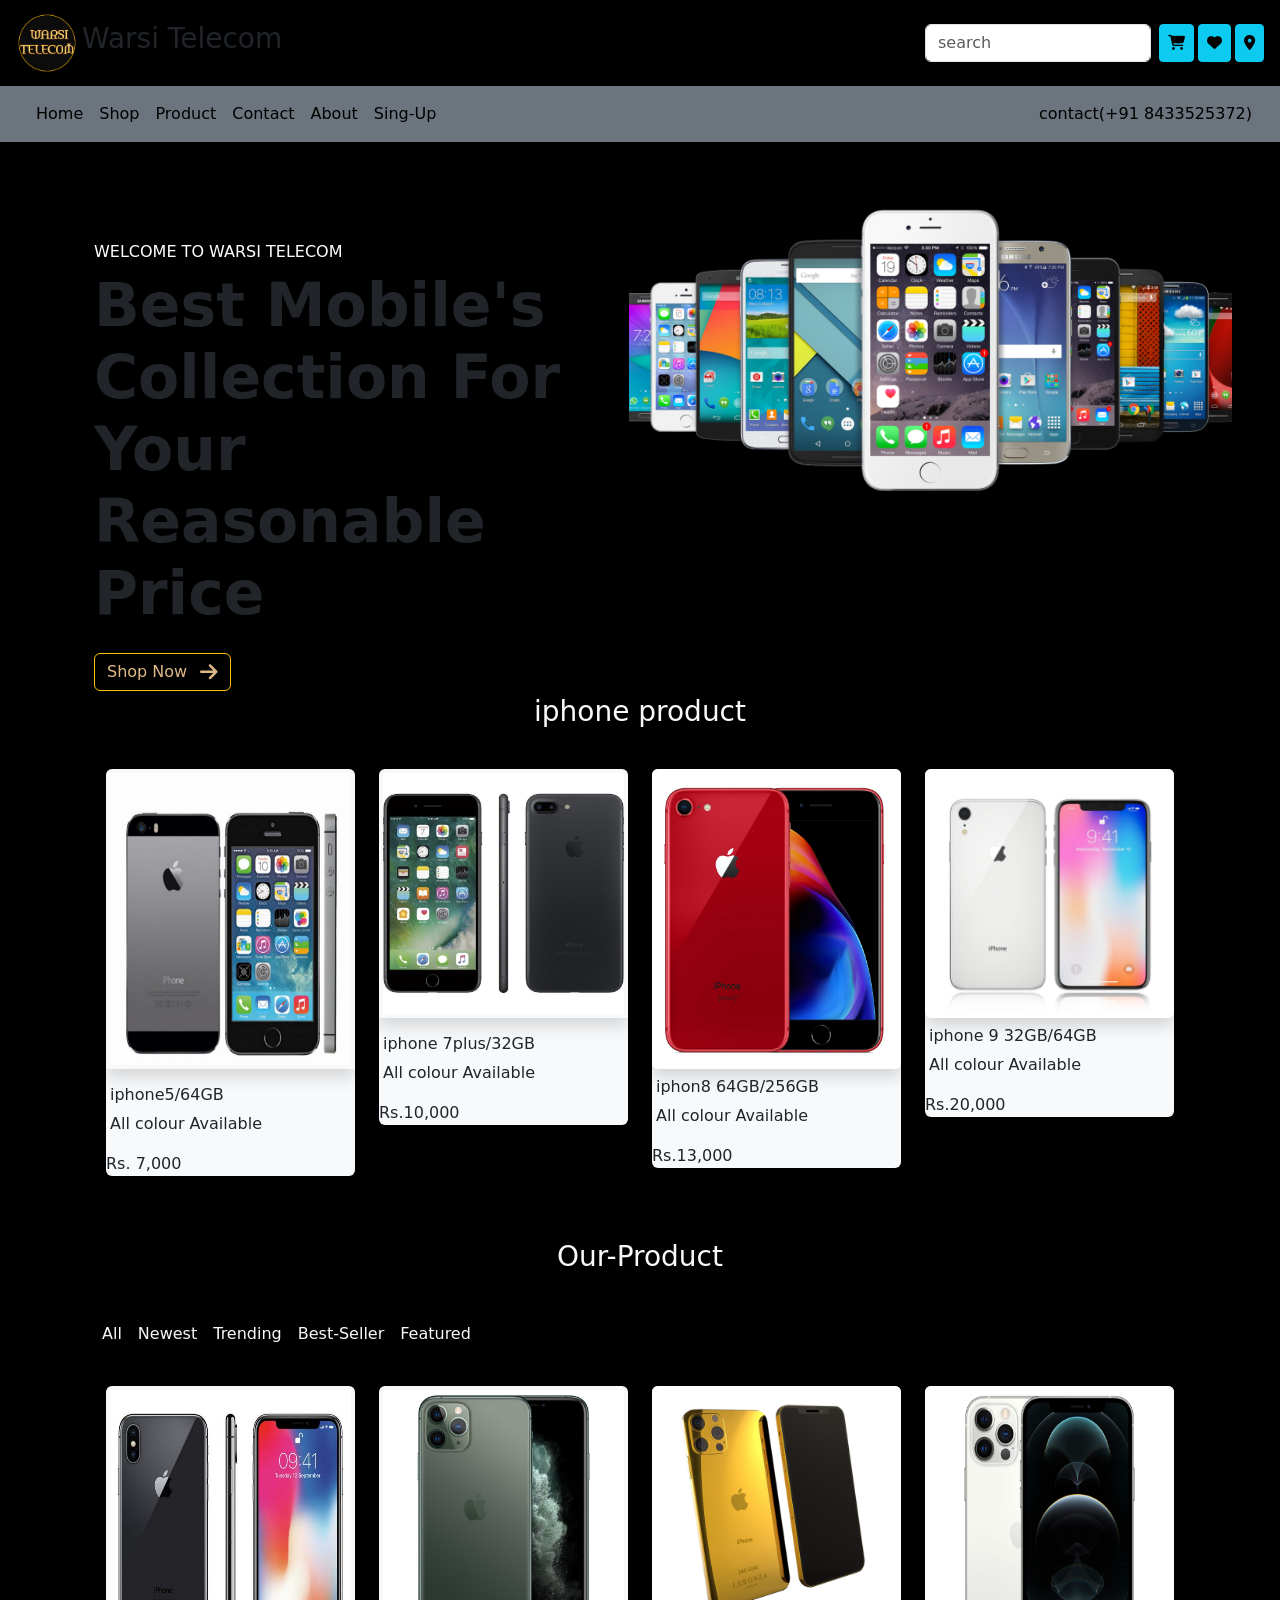
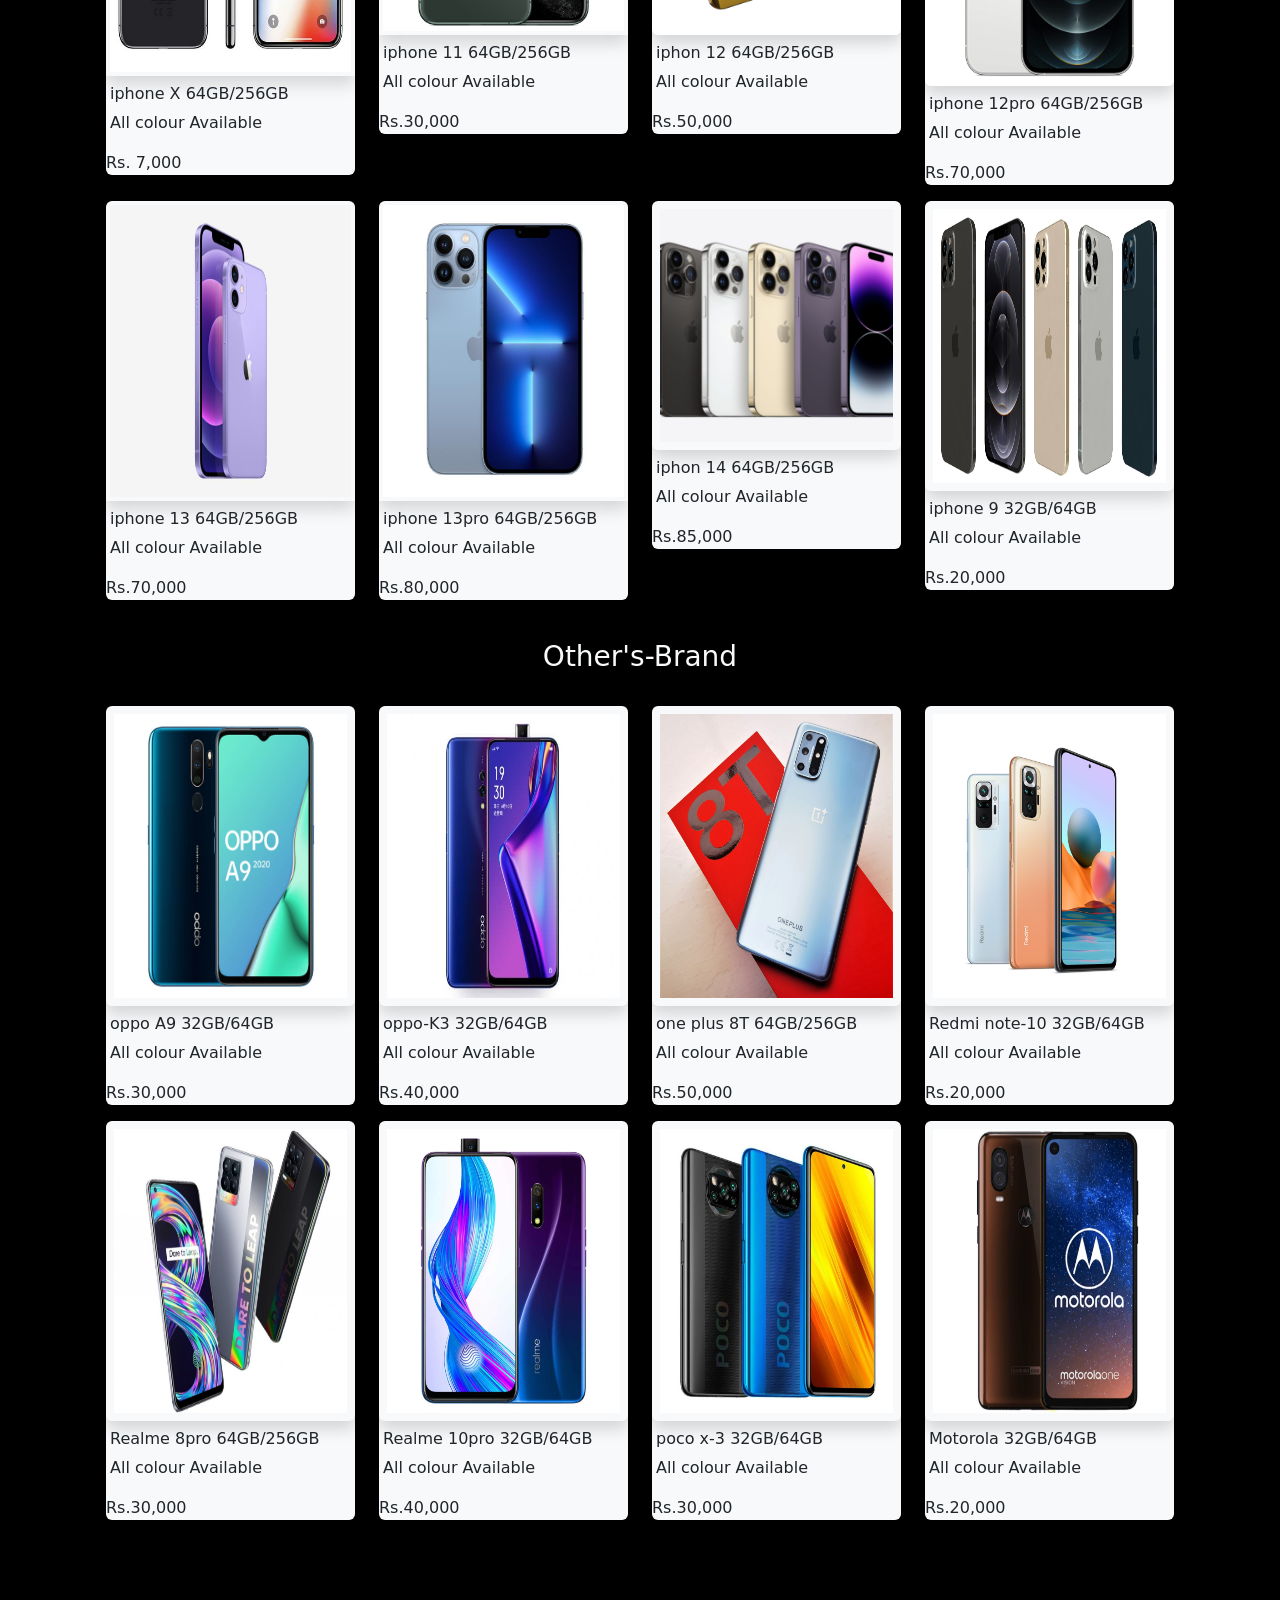
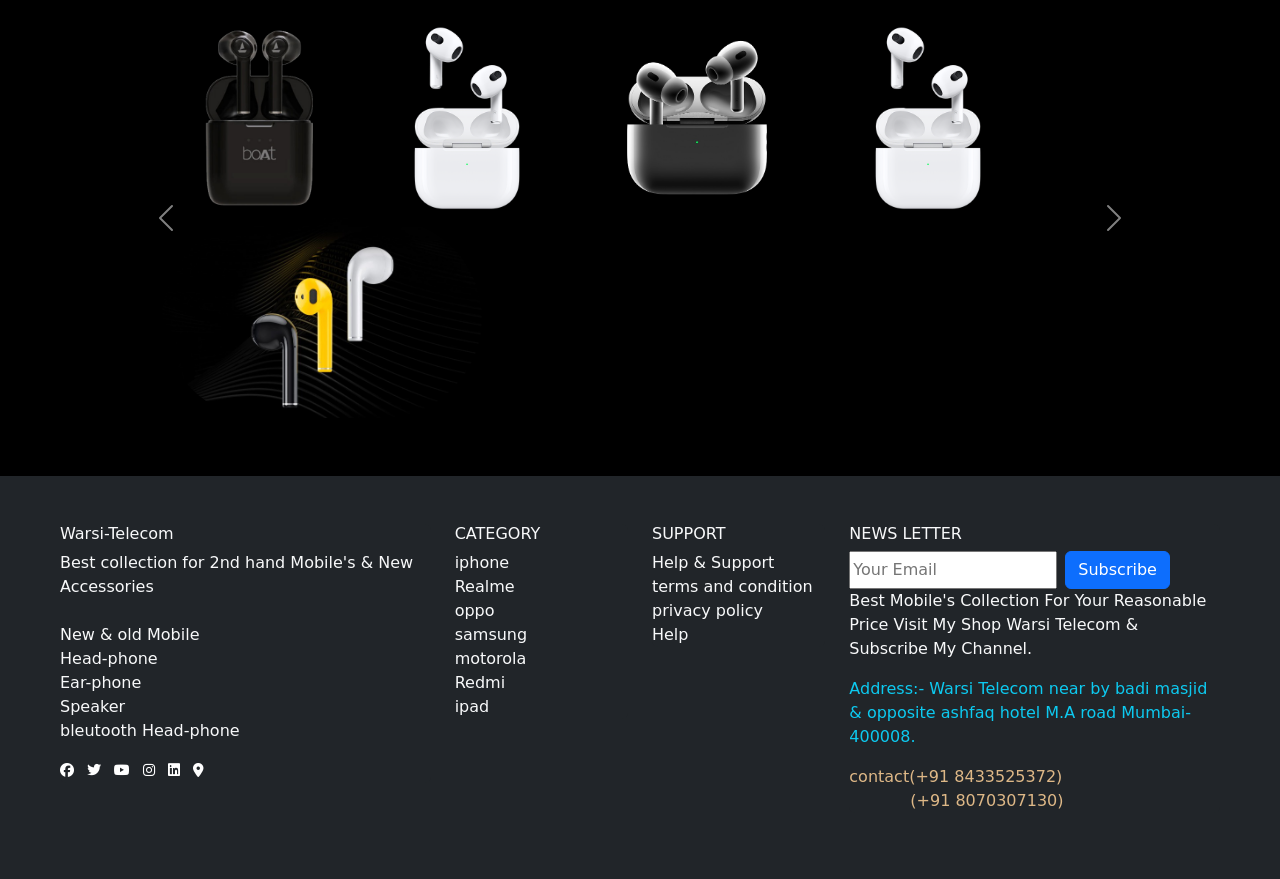
<file: index.html>
<!DOCTYPE html>
<html lang="en">
<head>
    <meta charset="UTF-8">
    <meta name="viewport" content="width=device-width, initial-scale=1.0">
    <title>Document</title>
    <link rel="stylesheet" href="bootstrap.css">
    <link rel="stylesheet" href="https://cdnjs.cloudflare.com/ajax/libs/font-awesome/6.4.2/css/all.min.css"/>
    <link rel="stylesheet" href="style.css">
</head>
<body class="bg-black">
  <section id="nav" class="bg-black">
    <nav class="navbar navbar-expand-lg ">
      <div class="container-fluid ">
        <!-- <button class="navbar-toggler" type="button" data-bs-toggle="collapse" data-bs-target="#navbarSupportedContent" aria-controls="navbarSupportedContent" aria-expanded="false" aria-label="Toggle navigation">
          <span class="navbar-toggler-icon"></span>
        </button> -->
          <img src="images/warsi-logo.jpeg" alt="logo" style="height: 70px;">
          <h3 id="warsitext">Warsi Telecom</h3>
        <div class="collapse navbar-collapse " id="navbarSupportedContent">
          <ul  class="navbar-nav ms-auto mb-2 mb-lg-0"></ul>
          <form class="d-inline-flex">
            <input type="search" class="form-control me-2" placeholder="search">
            <button class="btn btn-info btn-sm me-1 ml-1 " style="font-size: 10px;"><i class="fa-solid fa-cart-shopping fa-xl"></i></button>
            <button class="btn btn-info btn-sm me-1 ml-1" style="font-size: 10px;"><i class="fa-solid fa-heart fa-xl"></i></button>
            <button class="btn btn-info btn-sm me-1 ml-1" style="font-size: 10px;">
              <a href="https://www.google.com/maps/place/Warsi+Telecom/@18.9714714,72.8276027,21z/data=!4m6!3m5!1s0x3be7cf670b66c373:0xf1def54bb6d8947e!8m2!3d18.971346!4d72.8280046!16s%2Fg%2F11kqkktgjd?entry=ttu">
                <i class="fa-solid fa-location-dot fa-xl" style="color: black;"></i>
              </a>
            </button>
          </form>    
        </div>
      </div>
    </nav>
</section>

<section class="head-2">
  <nav class="navbar navbar-expand-lg bg-secondary">
    <div class="container-fluid ">
      <!-- <a class="navbar-brand" href="#">All Categoreis</a> -->
      <button class="navbar-toggler" type="button" data-bs-toggle="collapse" data-bs-target="#navbarSupportedContent" aria-controls="navbarSupportedContent" aria-expanded="false" aria-label="Toggle navigation">
        <span class="navbar-toggler-icon"></span>
        All Categoreis
      </button>
      <div class="collapse navbar-collapse " id="navbarSupportedContent">
        <ul class="navbar-nav me-auto ms-3 mb-0 mb-lg-0">
          <li class="nav-item">
            <a class="nav-link text-black" aria-current="page" href="#Home-page">Home</a>
          </li>
          <li class="nav-item">
            <a class="nav-link text-black" href="#shop">Shop</a>
          </li>
          <li class="nav-item">
            <a class="nav-link text-black" href="#product">Product</a>
          </li>
          <li class="nav-item">
            <a class="nav-link text-black " href="#Contact">Contact</a>
          </li>
          <li class="nav-item">
            <a class="nav-link text-black " href="#message-box">About</a>
          </li>
          <li class="nav-item">
            <a class="nav-link text-black " href="index1.html">Sing-Up</a>
          </li>
        </ul>

        <ul class="navbar-nav me-2 mb-0 mb-lg-0">
          <li class="nav-item text">
            <a class="nav-link text-black" href="https://chat.whatsapp.com/Gji70DitHuvLqHuCpRk2vI">contact(+91 8433525372)</a>
          </li>
        </ul>

      </div>
    </div>
  </nav>
</section>

<section id="Home-page" class="bg-black">
  <div class="container-fluid">
    <div class="row home-heading">
      <div class="col-lg-5 ">
        <h6 class="homepg-header" id="textchanged1">WELCOME TO WARSI TELECOM</h6>
        <h2 class="info" id="textchanged2"><b>Best Mobile's<br> Collection For Your <br> Reasonable Price</b></h2>
        <button class="btn btn-secondrary  text-light mt-3 border border-warning" id="changeAll"  onclick="doaction()">
          <a href="https://chat.whatsapp.com/B6L49X5zP7lCKDyUia4xo4">Shop Now</a>
          <a href="https://chat.whatsapp.com/B6L49X5zP7lCKDyUia4xo4"><i class="fa-solid fa-arrow-right fa-lg ps-2"></i></a>
        </button>
      </div>
      <div class="col-lg-7  p-5">
        <img src="images/homepg-image.png" alt="mobile banner" class="mobile-banner img-fluid mt-3" id="photochange">
      </div>
</div>
</section>

<section id="features">
  <div class="container bg-black row-padding ">
    <h3 class=" text-center text-light mt-1  mb-3">iphone product</h3>
    <div class="row p-4">
      <div class="col-lg-3 col-4">
        <div class="cardbody rounded bg-light   shadow">
            <img src="images/iphone5.jpg" alt="img1"  class="card-logo p-1 shadow  mx-auto d-block img-fluid img6 ">
            <h6 class="card-head ms-1 mt-3 font-size">iphone5/64GB</h6>
            <p class="ms-1 font-size">All colour Available</p>
            <p class="font-size">Rs. 7,000</p>
        </div>
      </div>

      <div class="col-lg-3 col-4">
        <div class="cardbody rounded bg-light  shadow">
            <img src="images/iphone 7 plus.jpg" alt="img2"  class="card-logo p-1  shadow mx-auto d-block img-fluid ">
            <h6 class="card-head ms-1 mt-3 font-size">iphone 7plus/32GB</h6>
            <p class="ms-1 font-size">All colour Available</p>
            <p class="mt-2 font-size">Rs.10,000</p>
        </div>
      </div>

      <div class="col-lg-3 col-4">
        <div class="cardbody rounded bg-light  shadow">
            <img src="images/iphone-8.png" alt="img3"  class="card-logo rounded shadow mx-auto d-block img-fluid img6" >
            <h6 class="card-head ms-1 mt-2 font-size">iphon8 64GB/256GB</h6>
            <p class="ms-1 font-size">All colour Available</p>
            <p class="font-size">Rs.13,000</p>
        </div>
      </div>

      <div class="col-lg-3 col-12">
        <div class="cardbody rounded bg-light  shadow">
            <img src="images/iphone9.jpg" alt="img4"  class="card-logo rounded  shadow mx-auto d-block img-fluid" >
            <h6 class="card-head ms-1 mt-2 font-size">iphone 9 32GB/64GB</h6>
            <p class="ms-1 font-size">All colour Available</p>
            <p class="font-size">Rs.20,000</p>
        </div>
      </div>
      </div>
  </div>
</section>

<section id="product">
  <div class="container bg-black row-padding">
    <h3 class="p-4 text-center text-light">Our-Product</h3>
    <nav class="navbar navbar-expand-lg ">
      <div class="container-fluid">
        <button class="navbar-toggler bg-secondary" type="button" data-bs-toggle="collapse" data-bs-target="#navbarNav" aria-controls="navbarNav" aria-expanded="false" aria-label="Toggle navigation"><span class="navbar-toggler-icon"></span>All Catogries</button>
        <div class="collapse navbar-collapse" id="navbarNav">
          <ul class="navbar-nav ">
            <li class="nav-item text-success">
              <a class="nav-link text-light" aria-current="page" href="#">All</a>
            </li>
            <li class="nav-item">
              <a class="nav-link text-light" href="#features">Newest</a>
            </li>
            <li class="nav-item">
              <a class="nav-link text-light " href="#">Trending</a>
            </li>
            <li class="nav-item  ">
              <a class="nav-link text-light" href="#">Best-Seller</a>
            </li>
            <li class="nav-item ">
              <a class="nav-link text-light" href="#">Featured</a>
            </li>
          </ul>
        </div>
      </div>
    </nav>
    <div class="row p-4">
      <div class="col-lg-3 col-4 ">
        <div class="cardbody rounded bg-light   shadow">
            <img src="images/iphone x.jpg" alt="img5"  class="card-logo p-1 shadow  mx-auto d-block img-fluid img5 ">
            <h6 class="card-head ms-1 mt-2 font-size">iphone X 64GB/256GB</h6>
            <p class="ms-1 font-size">All colour Available</p>
            <p class="font-size">Rs. 7,000</p>
        </div>
      </div>

      <div class="col-lg-3 col-4">
        <div class="cardbody rounded bg-light  shadow">
            <img src="images/iphone 11.jpg" alt="img6"  class="card-logo p-1  shadow mx-auto d-block img-fluid image2" ;>
            <h6 class="card-head ms-1 mt-2 font-size">iphone 11 64GB/256GB</h6>
            <p class="ms-1 font-size">All colour Available</p>
            <p class="mt-2 font-size">Rs.30,000</p>
        </div>
      </div>

      <div class="col-lg-3 col-4">
        <div class="cardbody rounded bg-light  shadow">
            <img src="images/iphone 12.jpg" alt="img4"  class="card-logo rounded shadow mx-auto d-block img-fluid" >
            <h6 class="card-head ms-1 mt-2 font-size">iphon 12 64GB/256GB</h6>
            <p class="ms-1 font-size">All colour Available</p>
            <p class="font-size">Rs.50,000</p>
        </div>
      </div>

      <div class="col-lg-3 col-4 ">
        <div class="cardbody rounded bg-light  shadow">
            <img src="images/iphone-12pro.jpg" alt="img5"  class="card-logo rounded  shadow mx-auto d-block img-fluid img6" >
            <h6 class="card-head ms-1 mt-2 font-size">iphone 12pro 64GB/256GB</h6>
            <p class="ms-1 font-size">All colour Available</p>
            <p class="font-size">Rs.70,000</p>
        </div>
      </div>

      <div class="col-lg-3 col-4">
        <div class="cardbody rounded bg-light card-mt shadow">
            <img src="images/iphone 13.jpeg" alt="img6"  class="card-logo p-1 shadow  mx-auto d-block img-fluid img6" >
            <h6 class="card-head ms-1 mt-2 font-size">iphone 13 64GB/256GB</h6>
            <p class="ms-1 font-size">All colour Available</p>
            <p class="font-size">Rs.70,000</p>
        </div>
      </div>

      <div class="col-lg-3 col-4">
        <div class="cardbody rounded bg-light  shadow">
            <img src="images/iphone 13 pro.jpg" alt="img7"  class="card-logo p-1  shadow mx-auto d-block img-fluid img6">
            <h6 class="card-head ms-1 mt-2 font-size">iphone 13pro 64GB/256GB</h6>
            <p class="ms-1 font-size">All colour Available</p>
            <p class="mt-2 font-size">Rs.80,000</p>
        </div>
      </div>

      <div class="col-lg-3 col-6">
        <div class="cardbody rounded bg-light  shadow">
            <img src="images/iPhone14.png" alt="img8"  class="card-logo rounded p-2 shadow mx-auto d-block img-fluid">
            <h6 class="card-head ms-1 mt-2 font-size">iphon 14 64GB/256GB</h6>
            <p class="ms-1 font-size">All colour Available</p>
            <p class="font-size">Rs.85,000</p>
        </div>
      </div>

      <div class="col-lg-3 col-6">
        <div class="cardbody rounded bg-light  shadow">
            <img src="images/iphone 14pro max.jpg" alt="img9"  class="card-logo rounded p-2 shadow mx-auto d-block img-fluid img9">
            <h6 class="card-head ms-1 mt-2 font-size">iphone 9 32GB/64GB</h6>
            <p class="ms-1 font-size">All colour Available</p>
            <p class="font-size">Rs.20,000</p>
        </div>
      </div>

      <h3 class="p-4 text-center text-light">Other's-Brand</h3>
      <div class="col-lg-3 col-4">
        <div class="cardbody rounded bg-light  shadow">
            <img src="images/oppo A9.jpg" alt="img10"  class="card-logo rounded p-2 shadow mx-auto d-block img-fluid img6" >
            <h6 class="card-head ms-1 mt-2 font-size">oppo A9 32GB/64GB</h6>
            <p class="ms-1 font-size">All colour Available</p>
            <p class="font-size">Rs.30,000</p>
        </div>
      </div>

      <div class="col-lg-3 col-4">
        <div class="cardbody rounded bg-light  shadow">
            <img src="images/Oppo-K3.jpg" alt="img11"  class="card-logo rounded p-2 shadow mx-auto d-block img-fluid img6" >
            <h6 class="card-head ms-1 mt-2 font-size">oppo-K3 32GB/64GB</h6>
            <p class="ms-1 font-size">All colour Available</p>
            <p class="font-size">Rs.40,000</p>
        </div>
      </div>

      <div class="col-lg-3 col-4">
        <div class="cardbody rounded bg-light  shadow">
            <img src="images/one plus 8T.jpg" alt="img12"  class="card-logo rounded p-2 shadow mx-auto d-block img-fluid img6" >
            <h6 class="card-head ms-1 mt-2 font-size">one plus 8T 64GB/256GB</h6>
            <p class="ms-1 font-size">All colour Available</p>
            <p class="font-size">Rs.50,000</p>
        </div>
      </div>

      <div class="col-lg-3 col-4">
        <div class="cardbody rounded bg-light  shadow">
            <img src="images/redmi note 10.jpg" alt="img13"  class="card-logo rounded p-2 shadow mx-auto d-block img-fluid img6" >
            <h6 class="card-head ms-1 mt-2 font-size">Redmi note-10 32GB/64GB</h6>
            <p class="ms-1 font-size">All colour Available</p>
            <p class="font-size">Rs.20,000</p>
        </div>
      </div>

      <div class="col-lg-3 col-4">
        <div class="cardbody rounded bg-light  shadow">
            <img src="images/realme 8 pro.jpg" alt="img14"  class="card-logo rounded p-2 shadow mx-auto d-block img-fluid img6" >
            <h6 class="card-head ms-1 mt-2 font-size">Realme 8pro 64GB/256GB</h6>
            <p class="ms-1 font-size">All colour Available</p>
            <p class="font-size">Rs.30,000</p>
        </div>
      </div>

      <div class="col-lg-3 col-4">
        <div class="cardbody rounded bg-light  shadow">
            <img src="images/Realme 10 pro.jpg" alt="img15"  class="card-logo rounded p-2 shadow mx-auto d-block img-fluid img6" >
            <h6 class="card-head ms-1 mt-2 font-size">Realme 10pro 32GB/64GB</h6>
            <p class="ms-1 font-size">All colour Available</p>
            <p class="font-size">Rs.40,000</p>
        </div>
      </div>

      <div class="col-lg-3 col-6">
        <div class="cardbody rounded bg-light  shadow">
            <img src="images/poco x3.jpg" alt="img16"  class="card-logo rounded p-2 shadow mx-auto d-block img-fluid img6" >
            <h6 class="card-head ms-1 mt-2 font-size">poco x-3 32GB/64GB</h6>
            <p class="ms-1 font-size">All colour Available</p>
            <p class="font-size">Rs.30,000</p>
        </div>
      </div>

      <div class="col-lg-3 col-6">
        <div class="cardbody rounded bg-light  shadow">
            <img src="images/motorola.jpeg" alt="img17"  class="card-logo rounded p-2 shadow mx-auto d-block img-fluid img6" >
            <h6 class="card-head ms-1 mt-2 font-size">Motorola 32GB/64GB</h6>
            <p class="ms-1 font-size">All colour Available</p>
            <p class="font-size">Rs.20,000</p>
        </div>
      </div>
      </div>
  </div>
</section>

<section id="box5all-img ">
  <div id="carouselExample" class="carousel slide bg-black container">
    <div class="carousel-inner">
      <div class="carousel-item active mt-5">  
        <div class="all-images mb-5">
          <img src="images/airbads.png" alt="earbuds" class="all-pics  shadow rounded-pill">
          <img src="images/earbuds2.png" alt="earbuds1" class="all-pics shadow rounded-pill">
          <img src="images/earbuds4.jpg" alt="earbuds2" class="all-pics shadow rounded-pill">
          <img src="images/earbuds2.png" alt="earbuds3" class="all-pics shadow rounded-pill">
          <img src="images/earbuds5.jpg" alt="earbuds5" class="all-pics shadow rounded-pill">
        </div>    
      </div>
      <div class="carousel-item mt-5">
        <div class="all-images mb-5">
          <img src="images/wacth1.png" alt="wacth1" class="all-pics rounded ms-2">
          <img src="images/watch2.png" alt="watch2" class="all-pics shadow rounded">
          <img src="images/watch3.jpg" alt="watch3" class="all-pics shadow rounded">
          <img src="images/wacth4.jpg" alt="wacth4" class="all-pics shadow rounded">
          <img src="images/wacth5.png" alt="wacth5" class="all-pics shadow rounded">
        </div>  
      </div>

      <div class="carousel-item mt-5">
        <div class="all-images mb-5">
          <img src="images/head1.png" alt="head1" class="all-pics rounded ms-1">
          <img src="images/headphone2.png" alt="head-2" class="all-pics shadow rounded ms-1">
          <img src="images/head3.png" alt="head3" class="all-pics shadow rounded ms-1">
          <img src="images/head4.png" alt="head4" class="all-pics shadow rounded  ">
          <img src="images/head5.png" alt="head5" class="all-pics shadow rounded ms-1">
          <img src="images/head6.png" alt="head6" class="all-pics shadow rounded ms-1">
        </div>  
      </div>

      <div class="carousel-item mt-5">
        <div class="all-images mb-5">
          <img src="images/power1.png" alt="power1" class="all-pics rounded ">
          <img src="images/power2.png" alt="power2" class="all-pics shadow rounded ms-1">
          <img src="images/cabel.png" alt="wire cable" class="all-pics shadow rounded ms-1">
          <img src="images/power1.png" alt="pc-cable" class="all-pics shadow rounded  ">
          <img src="images/cabel.png" alt="adapter" class="all-pics shadow rounded ms-1">
        </div>  
      </div>

      <div class="carousel-item mt-5">
        <div class="all-images mb-5">
          <img src="images/speaker1.png" alt="speaker1" class="all-pics rounded ms-2">
          <img src="images/cabel.png" alt="speaker2" class="all-pics shadow rounded ms-2">
          <img src="images/speaker3.png" alt="speaker3" class="all-pics shadow rounded ms-2">
          <img src="images/speaker4.png" alt="speaker4" class="all-pics shadow rounded ms-2  ">
          <!-- <img src="images/power2.png" alt="adapter" class="all-pics shadow rounded ms-1"> -->
        </div>  
      </div>
    <button class="carousel-control-prev" type="button" data-bs-target="#carouselExample" data-bs-slide="prev">
      <span class="carousel-control-prev-icon prev" aria-hidden="true"></span>
      <span class="visually-hidden">Previous</span>
    </button>
    <button class="carousel-control-next" type="button" data-bs-target="#carouselExample" data-bs-slide="next">
      <span class="carousel-control-next-icon prev" aria-hidden="true"></span>
      <span class="visually-hidden">Next</span>
    </button>
  </div>
</section>

<section id="Contact">
  <div class="container-fluid bg-dark">
    <div class="row p-5">
      <div class="col-lg-4">
        <div class="cardbody rounded bg-dark">
            <h6 class="card-head text-light">Warsi-Telecom</h6>
            <p class="text-light">Best collection for 2nd hand Mobile's & New Accessories <br> <br> New & old Mobile <br> Head-phone <br> Ear-phone <br> Speaker <br>bleutooth Head-phone 
            </p>
               <div class="mb-5">
               <a href="https://www.facebook.com/ahsan.anaari.10"> <i class="fa-brands fa-facebook fa-sm" style="color: #ffffff;"></i></a>
                <a href="https://twitter.com/i/flow/login"><i class="fa-brands fa-twitter fa-sm ms-2" style="color: #ffffff;"></i></a>
               <a href="https://www.youtube.com/channel/UCaVGCL--_q2NE3c7ujp0IqQ"><i class="fa-brands fa-youtube fa-sm ms-2" style="color: #ffffff;"></i></a> 
                <a href="https://www.instagram.com/ahsu384/"><i class="fa-brands fa-instagram fa-sm ms-2" style="color: #ffffff;"></i></a>
                <a href="https://www.linkedin.com/in/ahsan-ansari-ba670a18a/"><i class="fa-brands fa-linkedin fa-sm ms-2" style="color: #ffffff;"></i></a>
                <a href="https://www.google.com/maps/place/Warsi+Telecom/@18.9714714,72.8276027,21z/data=!4m6!3m5!1s0x3be7cf670b66c373:0xf1def54bb6d8947e!8m2!3d18.971346!4d72.8280046!16s%2Fg%2F11kqkktgjd?entry=ttu"><i class="fa-solid fa-location-dot fa-sm ms-2" style="color: #ffffff;"></i></a>
              </div>
        </div>
      </div>

      <div class="col-lg-2">
        <div class="cardbody rounded bg-dark">
            <h6 class="card-head text-light">CATEGORY</h6>
            <p class="mb-5 text-light"> iphone <br> Realme <br> oppo <br> samsung <br> motorola <br> Redmi <br>ipad</p>
        </div>
      </div>

      <div class="col-lg-2">
        <div class="cardbody rounded bg-dark">
            <h6 class="card-head text-light">SUPPORT</h6>
            <p class="mb-5 text-light">Help & Support<br>terms and condition<br>privacy policy<br> Help</p>
        </div>
      </div>

      <div class="col-lg-4">
            <div class="cardbody rounded bg-dark">
              <h6 class="card-head text-light">NEWS LETTER</h6>
              <div class="d-flex">
                <input type="email" placeholder="Your Email">
                <button class="btn btn-primary text-light ms-2 text-light"><a href="https://chat.whatsapp.com/B6L49X5zP7lCKDyUia4xo4" style="color: white; text-decoration: none;">Subscribe</a></button>
              </div>
              <p class="text-light">Best Mobile's Collection For Your Reasonable Price Visit My Shop Warsi Telecom & Subscribe My Channel. <br></p>
              <p class="text-info"> Address:- Warsi Telecom near by badi masjid & opposite ashfaq hotel M.A road Mumbai-400008.</p>
            <span class="text-info"><a href="https://chat.whatsapp.com/B6L49X5zP7lCKDyUia4xo4">contact(+91 8433525372) </a><br>&nbsp;&nbsp;&nbsp;&nbsp;&nbsp;&nbsp;&nbsp;&nbsp;&nbsp;&nbsp;&nbsp;&nbsp;<a href="https://chat.whatsapp.com/B6L49X5zP7lCKDyUia4xo4">(+91 8070307130) </a> </span>
        </div>
      </div>
  </div>
</section>


<script src="https://cdn.jsdelivr.net/npm/bootstrap@5.3.0-alpha1/dist/js/bootstrap.bundle.min.js" integrity="sha384-w76AqPfDkMBDXo30jS1Sgez6pr3x5MlQ1ZAGC+nuZB+EYdgRZgiwxhTBTkF7CXvN" crossorigin="anonymous"></script>
<script src="function.js"></script>

</body>
</html>
</file>
<file: style.css>
body{   
    margin: 0px;
    padding: 0px;
    overflow-x: hidden;
}
/* #Home-page{
    background-image: url(images/background-img.jpeg);
} */
.apply-border{
    /* border: 1px solid white; */
}
.navbar-toggler{
    font-size: 12px;
}
.home-heading{
    margin-left: 70px;
}
.homepg-header{
    margin-top: 100px;
    color: white;
}
.discount-img{
    position: relative;
    bottom: 500px;
    left: 400px;
}
.info{
    font-size: 60px;
}
.cart-img{
    margin-left: 190px;
    margin-bottom: 10px;
    padding: 15px 10px 0px 10px;
}
.right-arrow{
    height: 30px;
    width: 30px;
}
.arrow{
    margin-left: 200px;
}
.msg-img{
    border-radius: 100px;
    width: 80px;
    height: 80px;
}
.contac-para{
    font-size: 12px;
}
.contac-para-last{
    font-size: 12px;
}
.contact-img{
    height: 20px;
}
.all-pics{
    height: 200px;
}
.all-images{
    margin-left: 70px;
    padding: 10px;
}
.prev{
    background-color: black;
}
.img5{
    height: 290px;
}
.img6{
    height: 300px;
}
.img9{
    height: 290px;
}
a{
    text-decoration: none;
    color: burlywood;
}

@media only screen and (max-width: 767px){
    .hide-nav{
        visibility: hidden;
    }
    .home-heading{
        margin-left: 0px;
    }
    .homepg-header{
        margin-top: 40px;
    } 
    .info{
        font-size: 40px;
    }
    .discount-img{
        position: relative;
        bottom: 320px;
        left: 220px;
    }
    .msg-head{
        text-align: center;
        margin-right: 40px;
    }
    .row-padding{
        padding: 20px;
    }
    .cart-img{
        margin-left: 190px;
    }
   .msg-head{
    font-size: 20px;
    margin-left: 0px;
   }
   .msg-box{
    margin-top: 40px;
   }
   .footer-size{
    font-size: 8px;
    }
.contact-img{
    height: 10px;
}
.all-images{
    margin-left: 7px;
    padding: 0px;
}
.all-pics{
    height: 60px;
    border: 1px solid white;
}
.font-size{
    font-size: 12px;
}
.img5{
    height: 90px;
}
.img6{
    height: 98px;
}
.img9{
    height: 143px;
}
}
</file>
